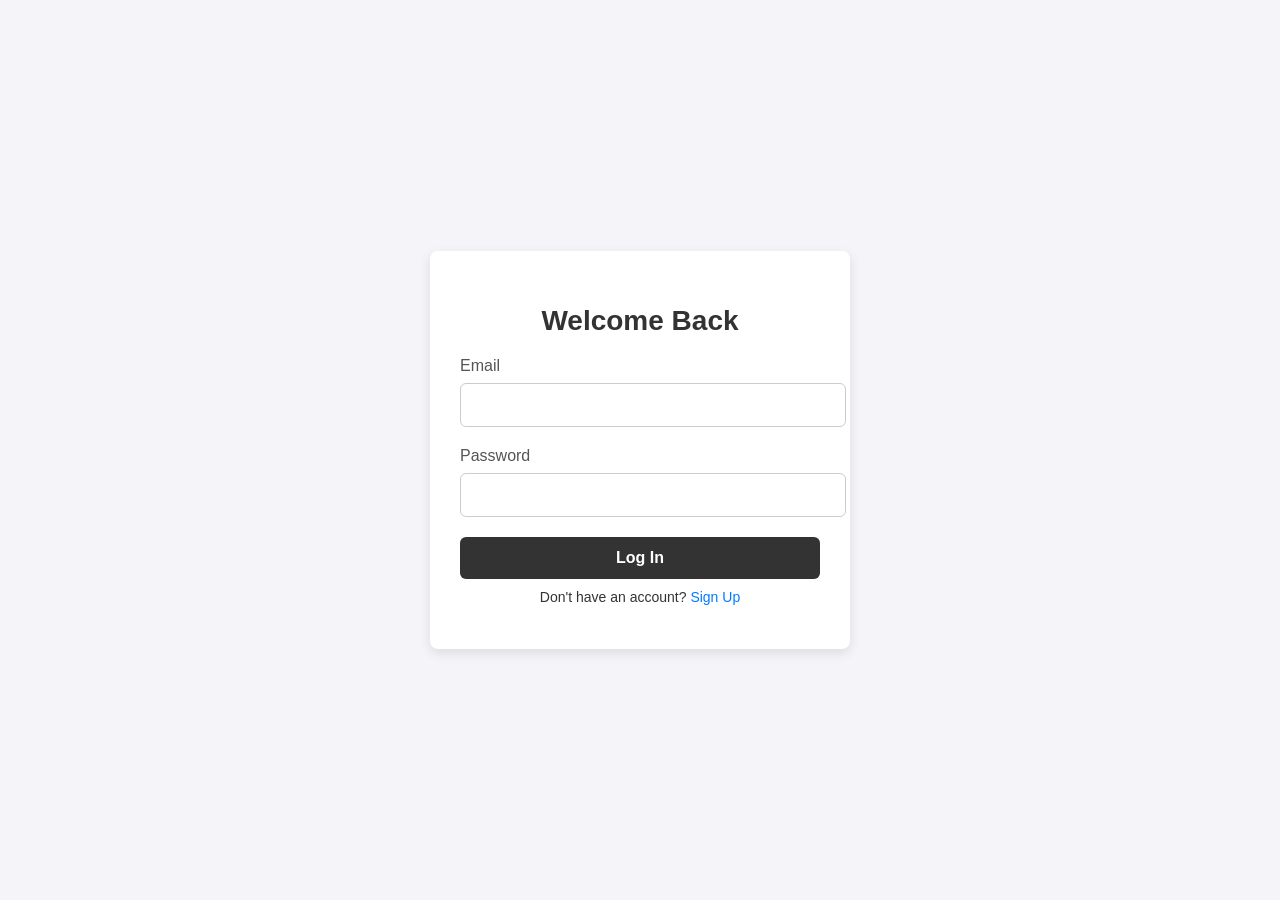
<file: login.html>
<!DOCTYPE html>
<html lang="en">
<head>
    <meta charset="UTF-8">
    <meta name="viewport" content="width=device-width, initial-scale=1.0">
    <title>Log In</title>
    <style>
        body {
            font-family: Arial, sans-serif;
            margin: 0;
            padding: 0;
            background-color: #f4f4f9;
            display: flex;
            justify-content: center;
            align-items: center;
            height: 100vh;
        }
        h2 {
            text-align: center;
            font-size: 28px;
            font-weight: bold;
            color: #333;
            margin-bottom: 20px;
        }
        form {
            width: 360px;
            background-color: #fff;
            padding: 30px;
            border-radius: 8px;
            box-shadow: 0 4px 12px rgba(0, 0, 0, 0.1);
        }
        label {
            display: block;
            font-size: 16px;
            color: #555;
            margin-bottom: 8px;
        }
        input {
            width: 100%;
            padding: 12px;
            margin-bottom: 20px;
            border: 1px solid #ccc;
            border-radius: 6px;
            font-size: 16px;
        }
        button {
            width: 100%;
            padding: 12px;
            background-color: #333;
            color: #fff;
            font-size: 16px;
            font-weight: bold;
            border: none;
            border-radius: 6px;
            cursor: pointer;
            transition: background-color 0.3s;
        }
        button:hover {
            background-color: #555;
        }
        p {
            text-align: center;
            font-size: 14px;
            color: #333;
            margin-top: 10px;
        }
        a {
            color: #007bff;
            text-decoration: none;
        }
        a:hover {
            text-decoration: underline;
        }
    </style>
</head>
<body>
    <form action="index.html" method="post">
        <h2>Welcome Back</h2>
        <label for="email">Email</label>
        <input type="email" id="email" name="email" required>
        <label for="password">Password</label>
        <input type="password" id="password" name="password" required>
        <button type="submit">Log In</button>
        <p>Don't have an account? <a href="signup.html">Sign Up</a></p>
    </form>
</body>
</html>
</file>
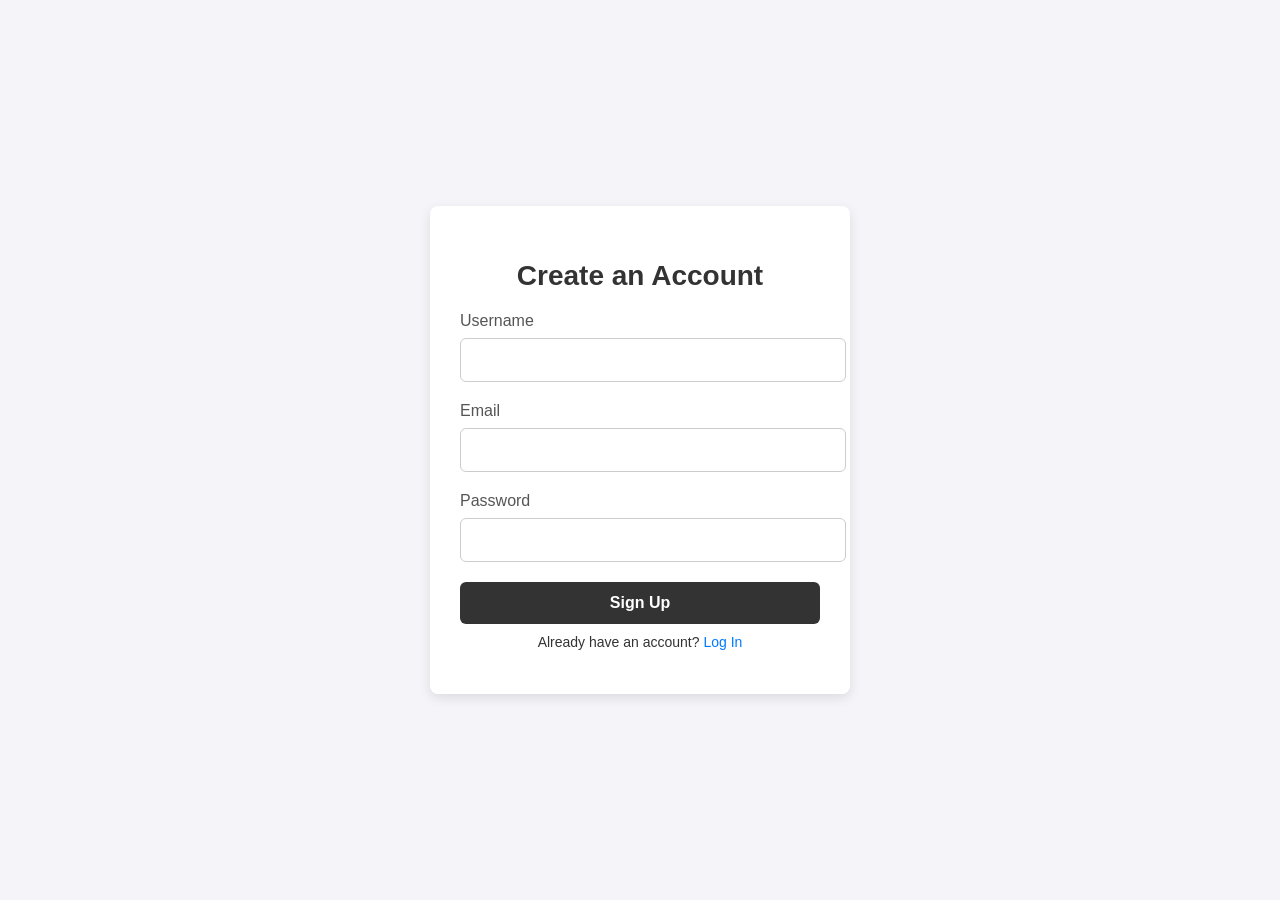
<file: signup.html>
<!DOCTYPE html>
<html lang="en">
<head>
    <meta charset="UTF-8">
    <meta name="viewport" content="width=device-width, initial-scale=1.0">
    <title>Sign Up</title>
    <style>
        body {
            font-family: Arial, sans-serif;
            margin: 0;
            padding: 0;
            background-color: #f4f4f9;
            display: flex;
            justify-content: center;
            align-items: center;
            height: 100vh;
        }
        h2 {
            text-align: center;
            font-size: 28px;
            font-weight: bold;
            color: #333;
            margin-bottom: 20px;
        }
        form {
            width: 360px;
            background-color: #fff;
            padding: 30px;
            border-radius: 8px;
            box-shadow: 0 4px 12px rgba(0, 0, 0, 0.1);
        }
        label {
            display: block;
            font-size: 16px;
            color: #555;
            margin-bottom: 8px;
        }
        input {
            width: 100%;
            padding: 12px;
            margin-bottom: 20px;
            border: 1px solid #ccc;
            border-radius: 6px;
            font-size: 16px;
        }
        button {
            width: 100%;
            padding: 12px;
            background-color: #333;
            color: #fff;
            font-size: 16px;
            font-weight: bold;
            border: none;
            border-radius: 6px;
            cursor: pointer;
            transition: background-color 0.3s;
        }
        button:hover {
            background-color: #555;
        }
        p {
            text-align: center;
            font-size: 14px;
            color: #333;
            margin-top: 10px;
        }
        a {
            color: #007bff;
            text-decoration: none;
        }
        a:hover {
            text-decoration: underline;
        }
    </style>
</head>
<body>
    <form action="login.html" method="post">
        <h2>Create an Account</h2>
        <label for="username">Username</label>
        <input type="text" id="username" name="username" required>
        <label for="email">Email</label>
        <input type="email" id="email" name="email" required>
        <label for="password">Password</label>
        <input type="password" id="password" name="password" required>
        <button type="submit">Sign Up</button>
        <p>Already have an account? <a href="login.html">Log In</a></p>
    </form>
</body>
</html>
</file>
